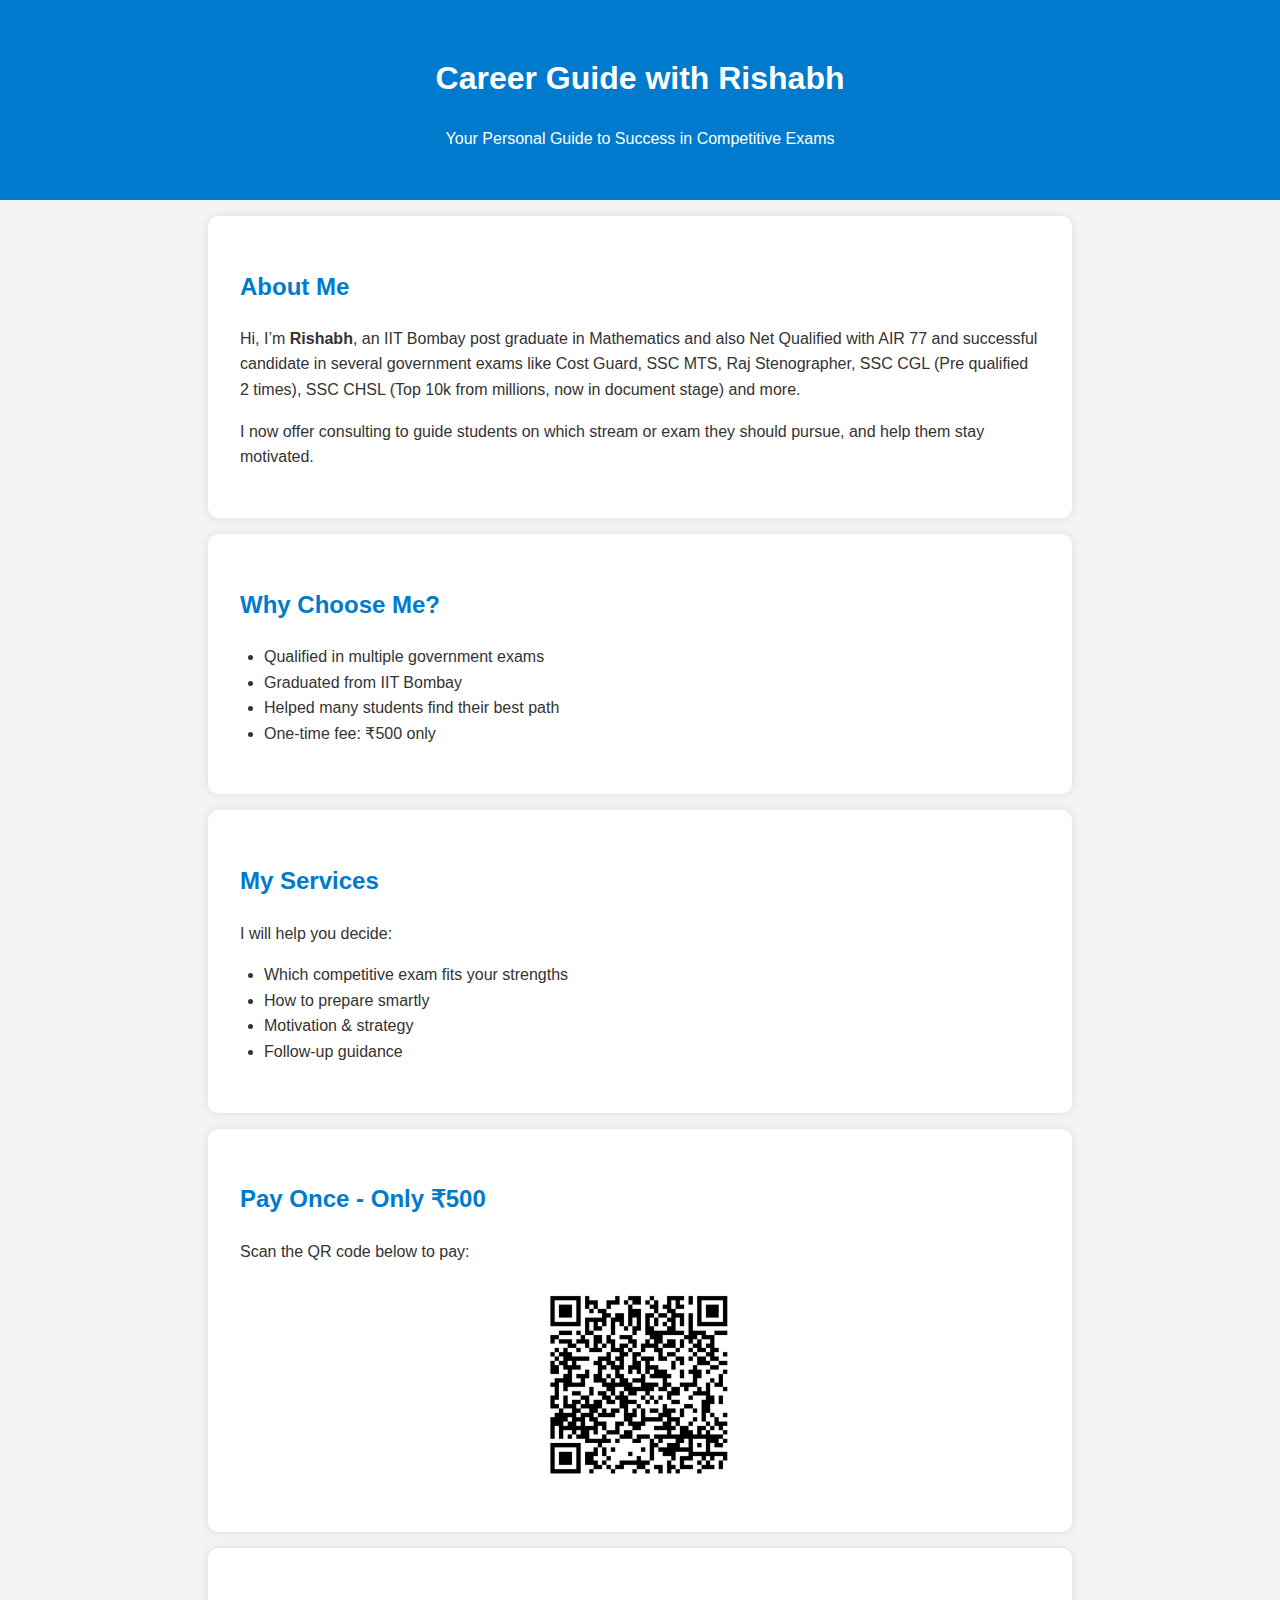
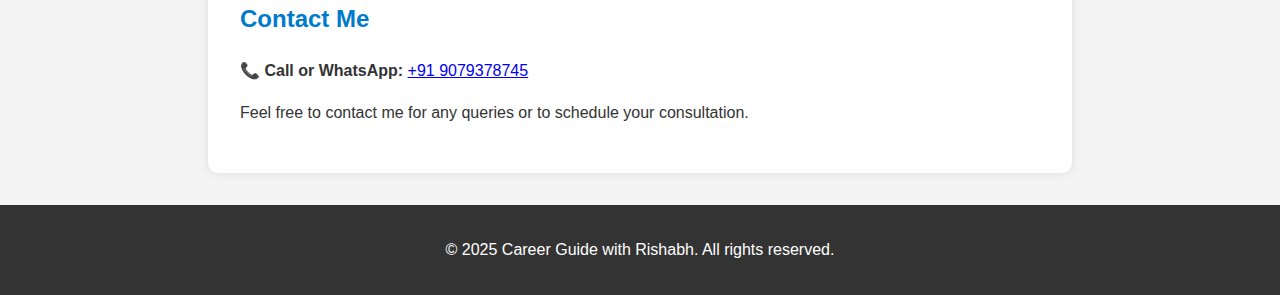
<file: index.html>
<!DOCTYPE html>
<html lang="en">
<head>
  <meta charset="UTF-8">
  <meta name="google-site-verification" content="_545pgwpdvS0C0sdnHMx8oVOIuZsAxPIKkMDRObdxRE" />
  <meta name="viewport" content="width=device-width, initial-scale=1">
  <title>Career Guide with Rishabh</title>
  <link rel="stylesheet" href="style.css">
</head>
<body>

  <header>
    <h1>Career Guide with Rishabh</h1>
    <p>Your Personal Guide to Success in Competitive Exams</p>
  </header>

  <section id="about">
    <h2>About Me</h2>
    <p>Hi, I’m <strong>Rishabh</strong>, an IIT Bombay post graduate in Mathematics and also Net Qualified with AIR 77 and successful candidate in several government exams like Cost Guard, SSC MTS, Raj Stenographer, SSC CGL (Pre qualified 2 times), SSC CHSL (Top 10k from millions, now in document stage) and more.</p>
    <p>I now offer consulting to guide students on which stream or exam they should pursue, and help them stay motivated.</p>
  </section>

  <section id="why-me">
    <h2>Why Choose Me?</h2>
    <ul>
      <li>Qualified in multiple government exams</li>
      <li>Graduated from IIT Bombay</li>
      <li>Helped many students find their best path</li>
      <li>One-time fee: ₹500 only</li>
    </ul>
  </section>

  <section id="services">
    <h2>My Services</h2>
    <p>I will help you decide:</p>
    <ul>
      <li>Which competitive exam fits your strengths</li>
      <li>How to prepare smartly</li>
      <li>Motivation & strategy</li>
      <li>Follow-up guidance</li>
    </ul>
  </section>

  <section id="payment">
    <h2>Pay Once - Only ₹500</h2>
    <p>Scan the QR code below to pay:</p>
    <img src="qr-code.jpg" alt="QR Code for Payment" style="max-width: 200px;">
  </section>

  <section id="contact">
    <h2>Contact Me</h2>
    <p>📞 <strong>Call or WhatsApp:</strong> <a href="tel:+919079378745">+91 9079378745</a></p>
    <p>Feel free to contact me for any queries or to schedule your consultation.</p>
  </section>

  <footer>
    <p>© 2025 Career Guide with Rishabh. All rights reserved.</p>
  </footer>

</body>
</html>
</file>
<file: style.css>
body {
  font-family: Arial, sans-serif;
  margin: 0;
  padding: 0;
  line-height: 1.6;
  background: #f4f4f4;
  color: #333;
}

header {
  background: #007acc;
  color: white;
  padding: 2rem;
  text-align: center;
}

section {
  padding: 2rem;
  margin: 1rem auto;
  max-width: 800px;
  background: white;
  border-radius: 10px;
  box-shadow: 0 0 10px rgba(0,0,0,0.1);
}

h2 {
  color: #007acc;
}

ul {
  list-style: disc;
  padding-left: 1.5rem;
}

img {
  display: block;
  margin: 1rem auto;
}

footer {
  text-align: center;
  background: #333;
  color: white;
  padding: 1rem;
  margin-top: 2rem;
}
</file>
